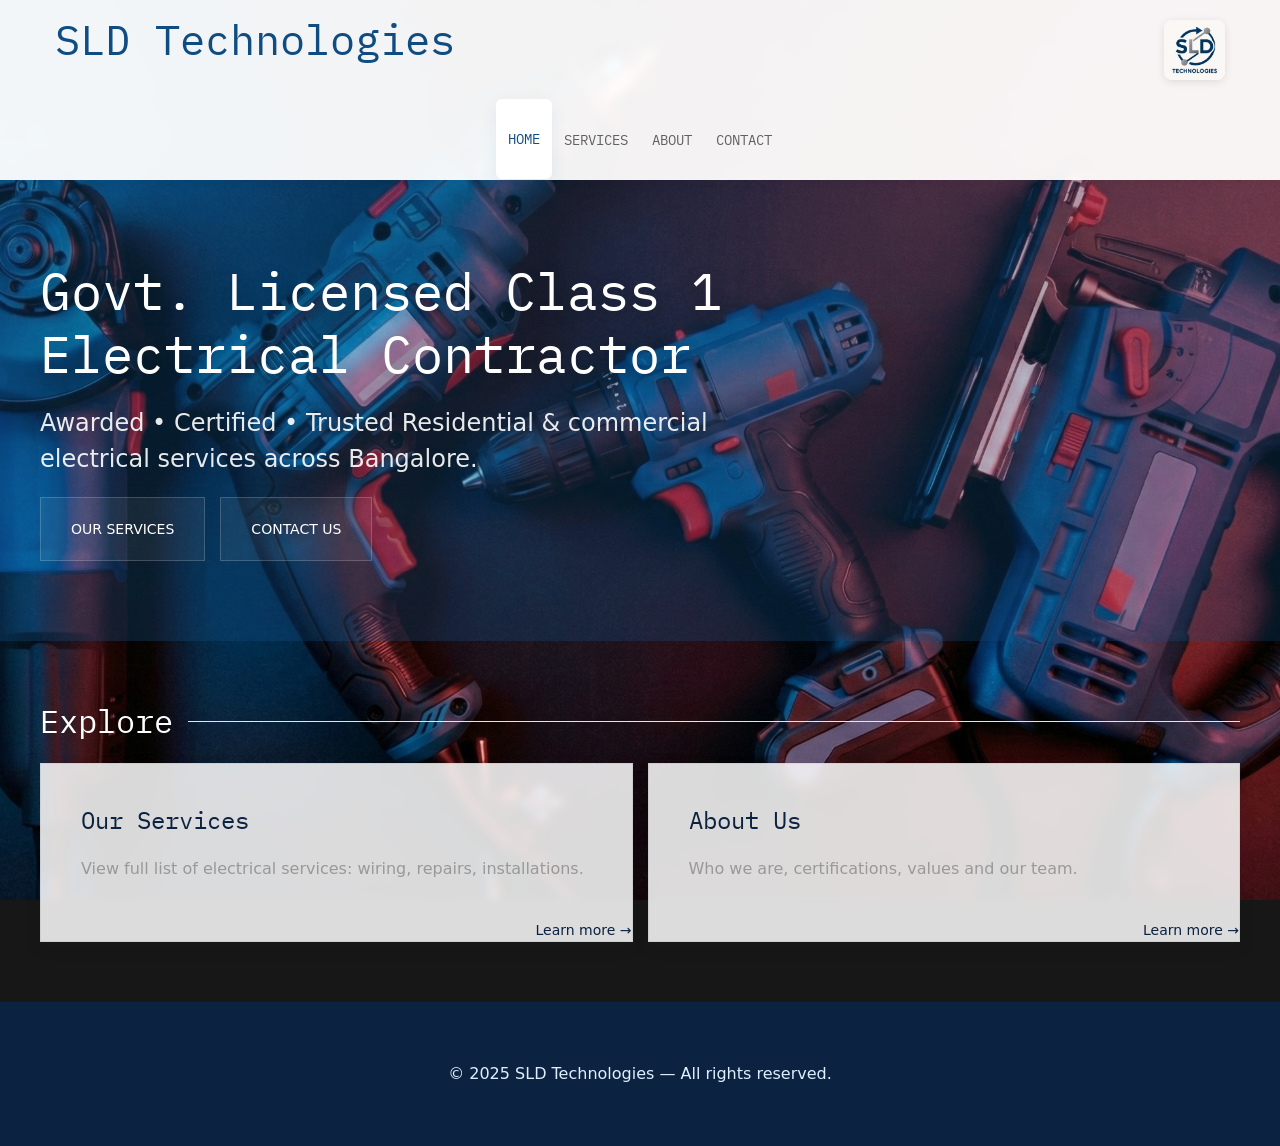
<file: index.html>
<!DOCTYPE html>
<html lang="en">

<head>
    <meta charset="UTF-8">
    <meta name="viewport" content="width=device-width, initial-scale=1.0">
    <title>SLD Technologies — Home</title>
    <link rel="icon" type="image/jpeg" sizes="32x32" href="image/logo.jpeg">
    <link rel="stylesheet" href="css/uikit.css">
    <link rel="stylesheet" href="css/styles.css">
    <style>
        /* Logo styling for header */
        .site-header .logo-image {
            height: 60px;
            width: auto;
            object-fit: contain;
            border-radius: 8px;
            box-shadow: 0 2px 8px rgba(0, 0, 0, 0.1);
        }

        @media (max-width: 768px) {
            .site-header .logo-image {
                height: 45px;
            }
        }

        /* Hamburger menu positioning */
        .uk-navbar-toggle.uk-hidden\@m {
            position: fixed;
            top: 16px;
            right: 16px;
            z-index: 1000;
        }

        /* Index page: same as services - 4.jpg background covering whole screen */
        body,
        html {
            background-image: url('image/4.png');
            background-size: cover;
            background-position: center center;
            background-repeat: no-repeat;
            background-attachment: fixed;
            min-height: 100vh;
        }

        /* Semi-transparent cards like services page */
        .uk-card,
        .uk-card-default,
        .uk-card-body {
            background-color: rgba(255, 255, 255, 0.85) !important;
            border: 1px solid rgba(0, 0, 0, 0.06) !important;
            color: #0b2340 !important;
            box-shadow: 0 6px 18px rgba(11, 35, 64, 0.06);
            backdrop-filter: blur(4px);
        }

        .uk-card:hover,
        .uk-card-default:hover,
        .uk-card-body:hover {
            background-color: rgba(255, 255, 255, 0.90) !important;
        }

        .uk-card-title {
            color: #0b2340 !important;
        }

        /* Keep sections transparent to show background */
        .uk-section {
            background: transparent !important;
        }

        /* Footer visible with solid background */
        footer.uk-section {
            background: #0b2340 !important;
            color: #dfefff;
        }

        /* Home page tablet centering (min-width: 768px and max-width: 1024px) */
        @media (min-width: 768px) and (max-width: 1024px) {

            /* Hero section centering */
            .hero.uk-section {
                display: flex !important;
                align-items: center;
                justify-content: center;
                padding: 60px 20px !important;
            }

            .hero .uk-container {
                width: 100%;
                max-width: 100%;
                padding: 0 !important;
            }

            .hero .uk-grid-large {
                display: flex !important;
                flex-direction: column;
                align-items: center;
                justify-content: center;
                width: 100%;
                max-width: 720px;
                margin-left: auto !important;
                margin-right: auto !important;
            }

            .hero .uk-width-2-3@s {
                width: 100% !important;
                max-width: 720px !important;
                padding: 0 20px !important;
                margin-left: auto !important;
                margin-right: auto !important;
            }

            .hero h2.uk-heading-medium {
                text-align: center;
                font-size: 28px !important;
                line-height: 1.4;
                margin-bottom: 16px;
            }

            .hero .uk-text-lead {
                text-align: center;
                font-size: 16px;
                line-height: 1.6;
                margin-bottom: 24px;
            }

            .hero .uk-button {
                display: block;
                margin-left: auto;
                margin-right: auto;
            }

            /* Explore section wrapper */
            .uk-section-small {
                display: flex;
                align-items: center;
                justify-content: center;
                padding: 40px 20px !important;
            }

            .uk-section-small>.uk-container {
                width: 100%;
                max-width: 100%;
                padding: 0 !important;
            }

            /* Explore heading */
            .uk-section-small h2.uk-heading-line {
                text-align: center;
                margin-left: auto !important;
                margin-right: auto !important;
            }

            .uk-section-small h2.uk-heading-line span {
                display: block;
            }
        }

        /* Home page mobile centering (max-width: 767px) */
        @media (max-width: 767px) {
            .hero.uk-section {
                display: flex !important;
                align-items: center;
                justify-content: center;
                padding: 40px 16px !important;
            }

            .hero .uk-container {
                width: 100%;
                max-width: 100%;
                padding: 0 !important;
            }

            .hero .uk-grid-large {
                display: flex !important;
                flex-direction: column;
                align-items: stretch;
                width: 100%;
                margin: 0 !important;
            }

            .hero .uk-width-2-3@s {
                width: 100% !important;
                padding: 0 !important;
                margin: 0 !important;
            }

            .hero h2.uk-heading-medium {
                font-size: 22px !important;
                text-align: center;
                line-height: 1.4;
                margin-bottom: 12px;
            }

            .hero .uk-text-lead {
                font-size: 14px;
                text-align: center;
                line-height: 1.6;
                margin-bottom: 16px;
            }

            .hero .uk-button {
                width: 100%;
                display: block;
            }

            .uk-section-small {
                padding: 30px 16px !important;
            }

            .uk-section-small h2.uk-heading-line {
                font-size: 20px;
                margin-bottom: 20px;
            }
        }

        /* Explore tiles - tablet centering (768px - 1024px) */
        @media (min-width: 768px) and (max-width: 1024px) {

            /* Center the Explore section container */
            .uk-section-small {
                display: flex !important;
                align-items: center;
                justify-content: center;
                padding: 40px 16px !important;
            }

            .uk-section-small>.uk-container {
                width: 100% !important;
                max-width: 100% !important;
                padding: 0 !important;
                display: flex !important;
                flex-direction: column;
                align-items: center;
                justify-content: center;
            }

            /* Center the grid */
            .uk-grid-match.uk-child-width-1-2@m {
                display: flex !important;
                flex-direction: column;
                align-items: center;
                justify-content: center;
                margin: 0 auto !important;
                width: 100%;
                max-width: 750px;
                padding: 0 !important;
            }

            /* Center each tile wrapper */
            .uk-grid-match.uk-child-width-1-2@m >div {
                width: 100% !important;
                max-width: 750px !important;
                margin: 12px auto !important;
                padding: 0 !important;
                display: flex;
                justify-content: center;
            }

            /* Tile card styling */
            .uk-grid-match.uk-child-width-1-2@m >div>a.uk-card {
                width: 100% !important;
                max-width: 750px !important;
                padding: 28px !important;
                border-radius: 8px !important;
                display: flex;
                flex-direction: column;
                justify-content: space-between;
            }

            .uk-grid-match.uk-child-width-1-2@m .uk-card-title {
                font-size: 20px !important;
                margin-bottom: 16px !important;
            }

            .uk-grid-match.uk-child-width-1-2@m .uk-text-muted {
                font-size: 15px;
                line-height: 1.6;
                margin-bottom: 16px;
            }

            .uk-grid-match.uk-child-width-1-2@m .uk-position-bottom-right {
                font-size: 14px;
                align-self: flex-end;
            }

            /* Center the heading */
            .uk-section-small h2.uk-heading-line {
                text-align: center;
                width: 100%;
                margin-left: auto !important;
                margin-right: auto !important;
                margin-bottom: 20px;
            }

            .uk-section-small h2.uk-heading-line span {
                display: block;
            }
        }

        /* Mobile: same size tiles */
        @media (max-width: 640px) {
            .uk-grid-match>div {
                display: flex !important;
            }

            .uk-grid-match>div>a.uk-card {
                min-height: 200px !important;
                width: 100% !important;
                padding: 20px !important;
            }

            .uk-grid-match .uk-card-title {
                font-size: 16px !important;
            }

            .uk-grid-match .uk-text-muted {
                font-size: 13px;
            }

            .uk-grid-match .uk-position-bottom-right {
                font-size: 12px;
            }
        }

        /* Tablet: center cards */
        @media (max-width: 1024px) {
            .uk-grid-match {
                display: flex !important;
                flex-wrap: wrap !important;
                justify-content: center !important;
            }

            .uk-grid-match>div {
                max-width: 90% !important;
                margin-left: auto !important;
                margin-right: auto !important;
            }
        }
    </style>
</head>

<body>
    <header class="site-header uk-background-muted">
        <div class="uk-container">
            <div class="uk-flex uk-flex-between uk-flex-middle uk-padding-small">
                <div class="brand">
                    <h1 class="uk-heading-primary"><a href="#" class="logo">SLD Technologies</a></h1>
                </div>
                <div class="logo-container">
                    <img src="image/logo.jpeg" alt="SLD Technologies Logo" class="logo-image">
                </div>
            </div>
        </div>
        <nav class="uk-navbar-container uk-navbar-transparent" uk-navbar>
            <div class="uk-container">
                <div class="uk-navbar-left">
                    <ul class="uk-navbar-nav uk-visible@m">
                        <li class="uk-active"><a href="index.html">Home</a></li>
                        <li><a href="services.html">Services</a></li>
                        <li><a href="about.html">About</a></li>
                        <li><a href="contact.html">Contact</a></li>
                    </ul>
                    <a class="uk-navbar-toggle uk-hidden@m" uk-toggle="target: #offcanvas-nav" href="#"
                        aria-label="Open menu">
                        <span uk-navbar-toggle-icon></span>
                    </a>
                </div>

            </div>
        </nav>
    </header>

    <section class="hero uk-section uk-section-large uk-flex uk-flex-middle" id="home">
        <div class="uk-container">
            <div class="uk-grid-large" uk-grid>
                <div class="uk-width-2-3@s">
                    <h2 class="uk-heading-small" style="color: #ffffff;"> Govt. Licensed Class 1 Electrical Contractor
                    </h2>
                    <p class="uk-text-lead"> Awarded • Certified • Trusted
                        Residential & commercial electrical services across Bangalore.</p>
                    <div class="uk-margin-top uk-flex uk-flex-middle uk-grid-small" uk-grid>
                        <div>
                            <a class="uk-button uk-button-default" href="services.html">
                                Our Services
                            </a>
                        </div>
                        <div>
                            <a class="uk-button uk-button-default" href="contact.html">
                                Contact Us
                            </a>
                        </div>
                    </div>
                </div>
            </div>
        </div>
    </section>

    <section class="uk-section uk-section-small">
        <div class="uk-container">
            <h2 class="uk-heading-line" style="color: #ffffff;"><span style="color: #ffffff;">Explore</span></h2>
            <div class="uk-grid-match uk-child-width-1-1 uk-child-width-1-2@m uk-grid-small" uk-grid>
                <div>
                    <a class="uk-card uk-card-default uk-card-body uk-link-toggle" href="services.html">
                        <h3 class="uk-card-title">Our Services</h3>
                        <p class="uk-text-muted">View full list of electrical services: wiring, repairs, installations.
                        </p>
                        <span class="uk-position-bottom-right uk-text-small">Learn more →</span>
                    </a>
                </div>
                <div>
                    <a class="uk-card uk-card-default uk-card-body uk-link-toggle" href="about.html">
                        <h3 class="uk-card-title">About Us</h3>
                        <p class="uk-text-muted">Who we are, certifications, values and our team.</p>
                        <span class="uk-position-bottom-right uk-text-small">Learn more →</span>
                    </a>
                </div>
            </div>
        </div>
    </section>

    <footer class="uk-section uk-section-small uk-text-center">
        <div class="uk-container">
            <p>&copy; 2025 SLD Technologies — All rights reserved.</p>
        </div>
    </footer>

    <script src="js/uikit-icons.js"></script>
    <script src="js/uikit.js"></script>
    <script src="js/hyperspeed.js"></script>
    <div id="offcanvas-nav" uk-offcanvas="overlay: true">
        <div class="uk-offcanvas-bar">
            <button class="uk-offcanvas-close" type="button" uk-close></button>
            <ul class="uk-nav uk-nav-default">
                <li class="uk-active"><a href="index.html">Home</a></li>
                <li><a href="services.html">Services</a></li>
                <li><a href="about.html">About</a></li>
                <li><a href="contact.html">Contact</a></li>
            </ul>
            <div class="uk-margin-top"><a class="uk-button uk-button-primary uk-width-1-1" href="services.html">Request
                    Service</a></div>
        </div>
    </div>
</body>

</html>
</file>
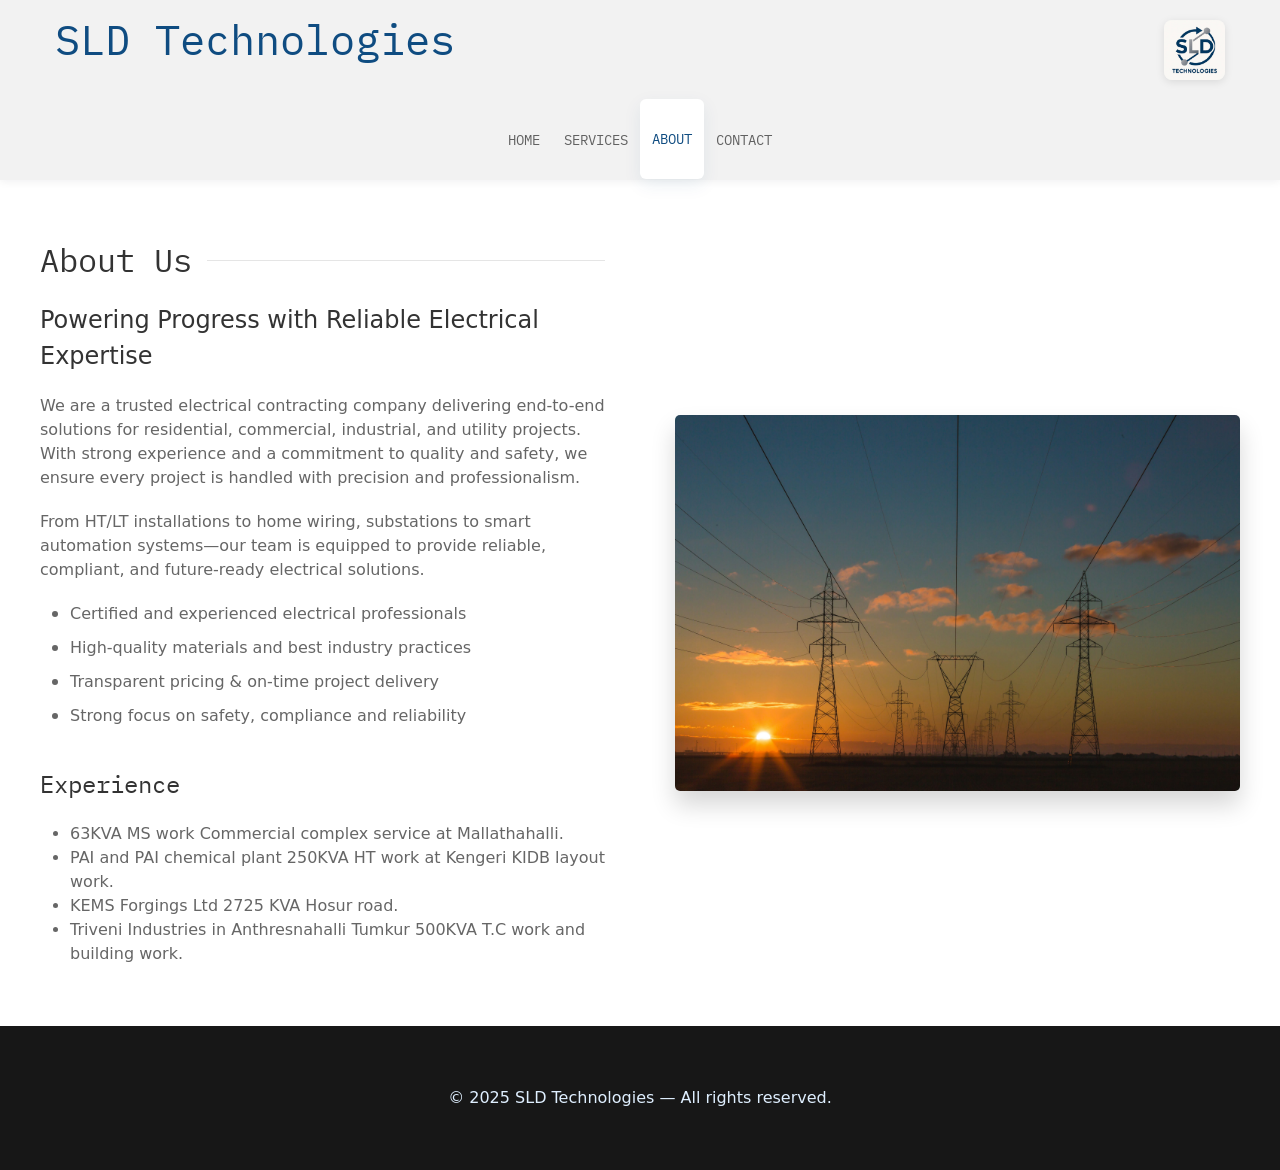
<file: about.html>
<!doctype html>
<html lang="en">

<head>
    <meta charset="utf-8">
    <meta name="viewport" content="width=device-width,initial-scale=1">

    <head>
        <title>SLD Technologies - About Us</title>

        <link rel="icon" type="image/jpeg" sizes="32x32" href="image/logo.jpeg">

    </head>

    <link rel="stylesheet" href="css/uikit.css">
    <link rel="stylesheet" href="css/styles.css">
    <style>
        /* Logo styling for header */
        .site-header .logo-image {
            height: 60px;
            width: auto;
            object-fit: contain;
            border-radius: 8px;
            box-shadow: 0 2px 8px rgba(0, 0, 0, 0.1);
        }

        @media (max-width: 768px) {
            .site-header .logo-image {
                height: 45px;
            }
        }

        /* Hamburger menu positioning */
        .uk-navbar-toggle.uk-hidden\@m {
            position: fixed;
            top: 16px;
            right: 16px;
            z-index: 1000;
        }

        main.uk-section {
            background: #ffffff !important;
        }

        /* Tablet centering (min-width: 768px and max-width: 1024px) */
        @media (min-width: 768px) and (max-width: 1024px) {
            main.uk-section {
                display: flex;
                align-items: center;
                justify-content: center;
                padding: 40px 20px !important;
            }

            main.uk-section>.uk-container {
                width: 100%;
                max-width: 100%;
                padding: 0 !important;
            }

            /* Center the grid and convert to single column */
            .uk-grid-large.uk-flex-middle {
                display: flex !important;
                flex-direction: column;
                align-items: center;
                justify-content: center;
                margin: 0 auto !important;
                width: 100%;
                max-width: 720px;
            }

            /* Style text column */
            .uk-grid-large>div.uk-width-1-2@s {
                width: 100% !important;
                max-width: 720px !important;
                margin-left: auto !important;
                margin-right: auto !important;
                padding: 0 20px !important;
                margin-bottom: 30px;
            }

            /* Style image column */
            .uk-grid-large>div.uk-width-1-2@s img {
                width: 100% !important;
                max-width: 720px !important;
                height: auto !important;
            }

            /* Text content styling */
            .uk-grid-large h2.uk-heading-line {
                text-align: center;
                margin-left: auto !important;
                margin-right: auto !important;
            }

            .uk-grid-large h2.uk-heading-line span {
                display: block;
                width: 100%;
            }

            .uk-grid-large .uk-text-lead {
                text-align: center;
                margin-left: auto !important;
                margin-right: auto !important;
            }

            .uk-grid-large p {
                text-align: left;
                line-height: 1.6;
                margin-bottom: 16px;
            }

            .uk-grid-large .uk-list {
                margin-left: auto !important;
                margin-right: auto !important;
            }

            .uk-grid-large h3 {
                text-align: center;
                margin-top: 24px;
                margin-bottom: 16px;
            }
        }

        /* Mobile adjustments (max-width: 767px) */
        @media (max-width: 767px) {
            main.uk-section {
                display: flex;
                align-items: center;
                justify-content: center;
                padding: 30px 16px !important;
            }

            main.uk-section>.uk-container {
                width: 100%;
                max-width: 100%;
                padding: 0 !important;
            }

            .uk-grid-large.uk-flex-middle {
                display: flex !important;
                flex-direction: column;
                align-items: stretch;
                width: 100%;
                margin: 0 !important;
            }

            .uk-grid-large>div.uk-width-1-2@s {
                width: 100% !important;
                padding: 0 !important;
                margin-bottom: 24px;
            }

            .uk-grid-large h2.uk-heading-line span {
                display: block;
            }

            .uk-grid-large .uk-text-lead {
                font-size: 16px;
                line-height: 1.5;
            }

            .uk-grid-large p {
                font-size: 14px;
                line-height: 1.6;
            }

            .uk-grid-large .uk-list li {
                font-size: 14px;
                margin-bottom: 8px;
            }

            .uk-grid-large h3 {
                font-size: 18px;
                margin-top: 20px;
                margin-bottom: 12px;
            }
        }
    </style>
</head>

<body>
    <header class="site-header uk-background-muted">
        <div class="uk-container">
            <div class="uk-flex uk-flex-between uk-flex-middle uk-padding-small">
                <div class="brand">
                    <h1 class="uk-heading-primary"><a href="index.html" class="logo">SLD Technologies</a></h1>
                </div>
                <div class="logo-container">
                    <img src="image/logo.jpeg" alt="SLD Technologies Logo" class="logo-image">
                </div>
            </div>
        </div>
        <nav class="uk-navbar-container uk-navbar-transparent" uk-navbar>
            <div class="uk-container">
                <div class="uk-navbar-left">
                    <ul class="uk-navbar-nav uk-visible@m">
                        <li><a href="index.html">Home</a></li>
                        <li><a href="services.html">Services</a></li>
                        <li class="uk-active"><a href="about.html">About</a></li>
                        <li><a href="contact.html">Contact</a></li>
                    </ul>
                    <a class="uk-navbar-toggle uk-hidden@m" uk-toggle="target: #offcanvas-nav" href="#"
                        aria-label="Open menu">
                        <span uk-navbar-toggle-icon></span>
                    </a>
                </div>
            </div>
        </nav>
    </header>

    <main class="uk-section uk-section-default">
        <div class="uk-container">

            <div class="uk-grid-large uk-flex-middle" uk-grid>
                <!-- Text Section -->
                <div class="uk-width-1-2@s">
                    <h2 class="uk-heading-line"><span>About Us</span></h2>
                    <p class="uk-text-lead">
                        Powering Progress with Reliable Electrical Expertise
                    </p>

                    <p>
                        We are a trusted electrical contracting company delivering end-to-end solutions for
                        residential, commercial, industrial, and utility projects. With strong experience and
                        a commitment to quality and safety, we ensure every project is handled with precision
                        and professionalism.
                    </p>

                    <p>
                        From HT/LT installations to home wiring, substations to smart automation systems—our team
                        is equipped to provide reliable, compliant, and future-ready electrical solutions.
                    </p>

                    <ul class="uk-list uk-list-bullet">
                        <li>Certified and experienced electrical professionals</li>
                        <li>High-quality materials and best industry practices</li>
                        <li>Transparent pricing & on-time project delivery</li>
                        <li>Strong focus on safety, compliance and reliability</li>
                    </ul>

                    <h3>Experience</h3>
                    <ul>
                        <li>63KVA MS work Commercial complex service at Mallathahalli.</li>
                        <li>PAI and PAI chemical plant 250KVA HT work at Kengeri KIDB layout work.</li>
                        <li>KEMS Forgings Ltd 2725 KVA Hosur road.</li>
                        <li>Triveni Industries in Anthresnahalli Tumkur 500KVA T.C work and building work.</li>
                    </ul>
                </div>

                <!-- Image Section -->
                <div class="uk-width-1-2@s">
                    <img src="image/1.jpg" alt="About Us" class="uk-border-rounded uk-box-shadow-large">
                </div>

            </div>

        </div>
    </main>

    <footer class="uk-section uk-section-small uk-text-center">
        <div class="uk-container">
            <p>&copy; 2025 SLD Technologies — All rights reserved.</p>
        </div>
    </footer>

    <script src="js/uikit-icons.js"></script>
    <script src="js/uikit.js"></script>
    <div id="offcanvas-nav" uk-offcanvas="overlay: true">
        <div class="uk-offcanvas-bar">
            <button class="uk-offcanvas-close" type="button" uk-close></button>
            <ul class="uk-nav uk-nav-default">
                <li><a href="index.html">Home</a></li>
                <li><a href="services.html">Services</a></li>
                <li class="uk-active"><a href="about.html">About</a></li>
                <li><a href="contact.html">Contact</a></li>
            </ul>
            <div class="uk-margin-top"><a class="uk-button uk-button-primary uk-width-1-1" href="services.html">Our
                    Services</a></div>
        </div>
    </div>
</body>

</html>
</file>
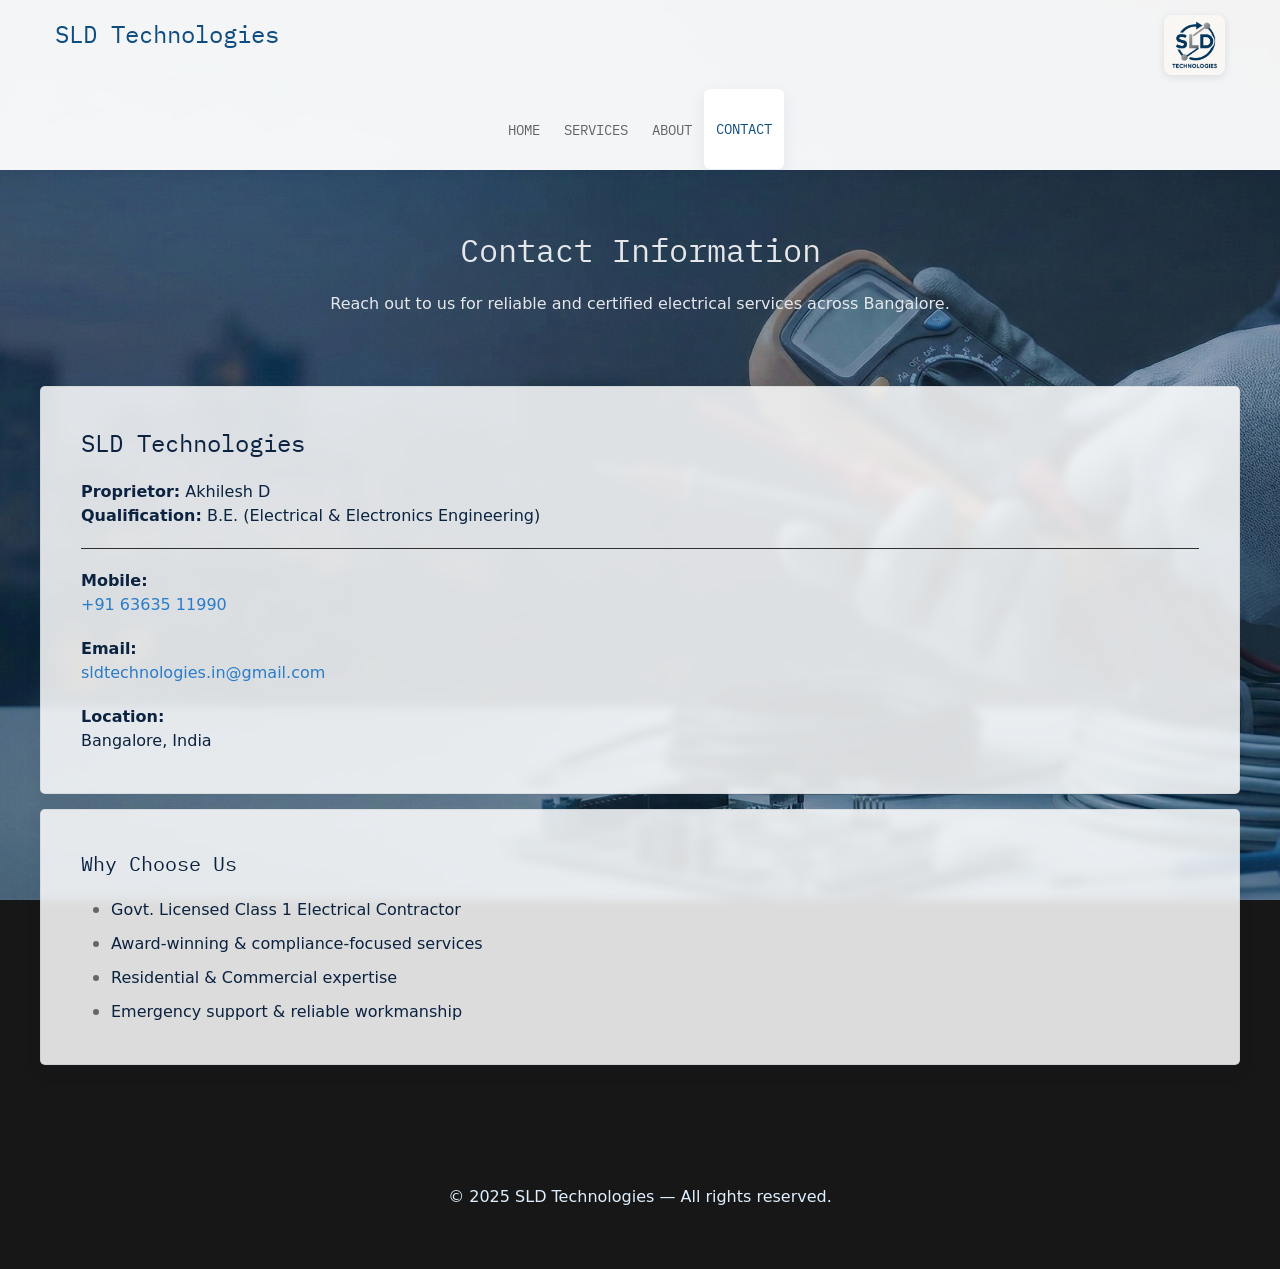
<file: contact.html>
<!doctype html>
<html lang="en">

<head>
    <meta charset="utf-8">
    <meta name="viewport" content="width=device-width,initial-scale=1">
    <title>SLD Technologies - Contact</title>
    <link rel="icon" type="image/jpeg" sizes="32x32" href="image/logo.jpeg">
    <link rel="stylesheet" href="css/uikit.css">
    <link rel="stylesheet" href="css/styles.css">
    <style>
        /* Logo styling for header */
        .site-header .logo-image {
            height: 60px;
            width: auto;
            object-fit: contain;
            border-radius: 8px;
            box-shadow: 0 2px 8px rgba(0, 0, 0, 0.1);
        }

        @media (max-width: 768px) {
            .site-header .logo-image {
                height: 45px;
            }
        }

        /* Hamburger menu positioning */
        .uk-navbar-toggle.uk-hidden\@m {
            position: fixed;
            top: 16px;
            right: 16px;
            z-index: 1000;
        }

        /* Contact page background image */
        body,
        html {
            background-image: url('image/contact.png');
            background-size: cover;
            background-position: center center;
            background-repeat: no-repeat;
            background-attachment: fixed;
            min-height: 100vh;
        }

        main.uk-section {
            background: transparent !important;
        }

        /* Slightly translucent cards */
        .uk-card,
        .uk-card-default,
        .uk-card-body {
            background-color: rgba(255, 255, 255, 0.85) !important;
            border: 1px solid rgba(0, 0, 0, 0.06) !important;
            color: #0b2340 !important;
            box-shadow: 0 6px 18px rgba(11, 35, 64, 0.06);
            backdrop-filter: blur(4px);
        }

        .uk-card:hover,
        .uk-card-default:hover,
        .uk-card-body:hover {
            background-color: rgba(255, 255, 255, 0.90) !important;
        }

        .uk-card h3,
        .uk-card h4,
        .uk-card .uk-card-title {
            color: #0b2340 !important;
        }

        /* Tablet centering (min-width: 768px and max-width: 1024px) */
        @media (min-width: 768px) and (max-width: 1024px) {
            main.uk-section {
                display: flex;
                align-items: center;
                justify-content: center;
                padding: 40px 20px !important;
            }

            main.uk-section>.uk-container {
                width: 100%;
                max-width: 100%;
                padding: 0 !important;
            }

            .uk-container-small {
                max-width: 720px !important;
                margin-left: auto !important;
                margin-right: auto !important;
            }

            .uk-grid-small {
                margin: 0 auto !important;
            }

            h2.uk-text-center {
                font-size: 28px;
                margin-bottom: 15px;
            }

            main.uk-section>.uk-container>p {
                font-size: 15px;
                margin-bottom: 30px;
            }
        }

        /* Mobile responsiveness (max-width: 767px) */
        @media (max-width: 767px) {
            main.uk-section {
                padding: 30px 15px !important;
            }

            .uk-container-small {
                padding: 0 15px;
                max-width: 100%;
            }

            h2.uk-text-center {
                font-size: 22px;
                margin-bottom: 12px !important;
            }

            main.uk-section>.uk-container>p {
                font-size: 14px;
                margin-bottom: 25px !important;
            }

            .uk-margin-large-top {
                margin-top: 20px !important;
            }

            .uk-card-body {
                padding: 20px !important;
            }

            .uk-card h3,
            .uk-card h4 {
                font-size: 18px !important;
                margin: 0 0 15px 0 !important;
            }

            .uk-card p {
                font-size: 14px !important;
                margin-bottom: 12px !important;
            }

            .uk-card hr {
                margin: 15px 0 !important;
            }

            .uk-list {
                padding-left: 20px !important;
            }

            .uk-list-bullet>li {
                font-size: 14px !important;
                margin-bottom: 10px !important;
            }
        }

        /* Small mobile devices (max-width: 480px) */
        @media (max-width: 480px) {
            main.uk-section {
                padding: 20px 10px !important;
            }

            .uk-container-small {
                padding: 0 10px;
            }

            h2.uk-text-center {
                font-size: 20px;
            }

            main.uk-section>.uk-container>p {
                font-size: 13px;
            }

            .uk-card-body {
                padding: 15px !important;
            }

            .uk-card h3,
            .uk-card h4 {
                font-size: 16px !important;
            }

            .uk-card p,
            .uk-list-bullet>li {
                font-size: 13px !important;
            }
        }

        /* Ensure header is responsive */
        header .uk-heading-primary {
            font-size: 24px !important;
        }

        @media (max-width: 767px) {
            header .uk-heading-primary {
                font-size: 18px !important;
            }

            header .uk-padding-small {
                padding: 8px !important;
            }
        }
    </style>
</head>

<body>
    <header class="site-header uk-background-muted">
        <div class="uk-container">
            <div class="uk-flex uk-flex-between uk-flex-middle uk-padding-small">
                <div class="brand">
                    <h3 class="uk-heading-primary"><a href="index.html" class="logo">SLD Technologies</a></h3>
                </div>
                <div class="logo-container">
                    <img src="image/logo.jpeg" alt="SLD Technologies Logo" class="logo-image">
                </div>
            </div>
        </div>
        <nav class="uk-navbar-container uk-navbar-transparent" uk-navbar>
            <div class="uk-container">
                <div class="uk-navbar-left">
                    <ul class="uk-navbar-nav uk-visible@m">
                        <li><a href="index.html">Home</a></li>
                        <li><a href="services.html">Services</a></li>
                        <li><a href="about.html">About</a></li>
                        <li class="uk-active"><a href="contact.html">Contact</a></li>
                    </ul>
                    <a class="uk-navbar-toggle uk-hidden@m" uk-toggle="target: #offcanvas-nav" href="#"
                        aria-label="Open menu">
                        <span uk-navbar-toggle-icon></span>
                    </a>
                </div>
            </div>
        </nav>
    </header>

    <main class="uk-section uk-section-default">
        <div class="uk-container uk-container-small">

            <h2 class="uk-text-center uk-text-white" style="color:#e5e7eb;">Contact Information</h2>
            <p class="uk-text-center" style="color:#e5e7eb;">
                Reach out to us for reliable and certified electrical services across Bangalore.
            </p>



            <div class="uk-margin-large-top uk-grid-small uk-child-width-1-1" uk-grid>

                <!-- Contact Card -->
                <div>
                    <div class="uk-card uk-card-default uk-card-body uk-border-rounded">
                        <h3 class="uk-card-title">SLD Technologies</h3>

                        <p>
                            <strong>Proprietor:</strong> Akhilesh D<br>
                            <strong>Qualification:</strong> B.E. (Electrical & Electronics Engineering)
                        </p>

                        <hr>

                        <p>
                            <strong>Mobile:</strong><br>
                            <a href="tel:6363511990">+91 63635 11990</a>
                        </p>

                        <p>
                            <strong>Email:</strong><br>
                            <a href="mailto:sldtechnologies.in@gmail.com">
                                sldtechnologies.in@gmail.com
                            </a>
                        </p>

                        <p>
                            <strong>Location:</strong><br>
                            Bangalore, India
                        </p>
                    </div>
                </div>

                <!-- Extra Info Section -->
                <div>
                    <div class="uk-card uk-card-muted uk-card-body uk-border-rounded">
                        <h4>Why Choose Us</h4>
                        <ul class="uk-list uk-list-bullet">
                            <li>Govt. Licensed Class 1 Electrical Contractor</li>
                            <li>Award-winning & compliance-focused services</li>
                            <li>Residential & Commercial expertise</li>
                            <li>Emergency support & reliable workmanship</li>
                        </ul>
                    </div>
                </div>

            </div>

        </div>
    </main>

    <footer class="uk-section uk-section-small uk-text-center">
        <div class="uk-container">
            <p>&copy; 2025 SLD Technologies — All rights reserved.</p>
        </div>
    </footer>

    <script src="js/uikit-icons.js"></script>
    <script src="js/uikit.js"></script>
    <div id="offcanvas-nav" uk-offcanvas="overlay: true">
        <div class="uk-offcanvas-bar">
            <button class="uk-offcanvas-close" type="button" uk-close></button>
            <ul class="uk-nav uk-nav-default">
                <li><a href="index.html">Home</a></li>
                <li><a href="services.html">Services</a></li>
                <li><a href="about.html">About</a></li>
                <li class="uk-active"><a href="contact.html">Contact</a></li>
            </ul>
            <div class="uk-margin-top"><a class="uk-button uk-button-primary uk-width-1-1" href="contact.html">Request
                    Service</a></div>
        </div>
    </div>
</body>

</html>
</file>
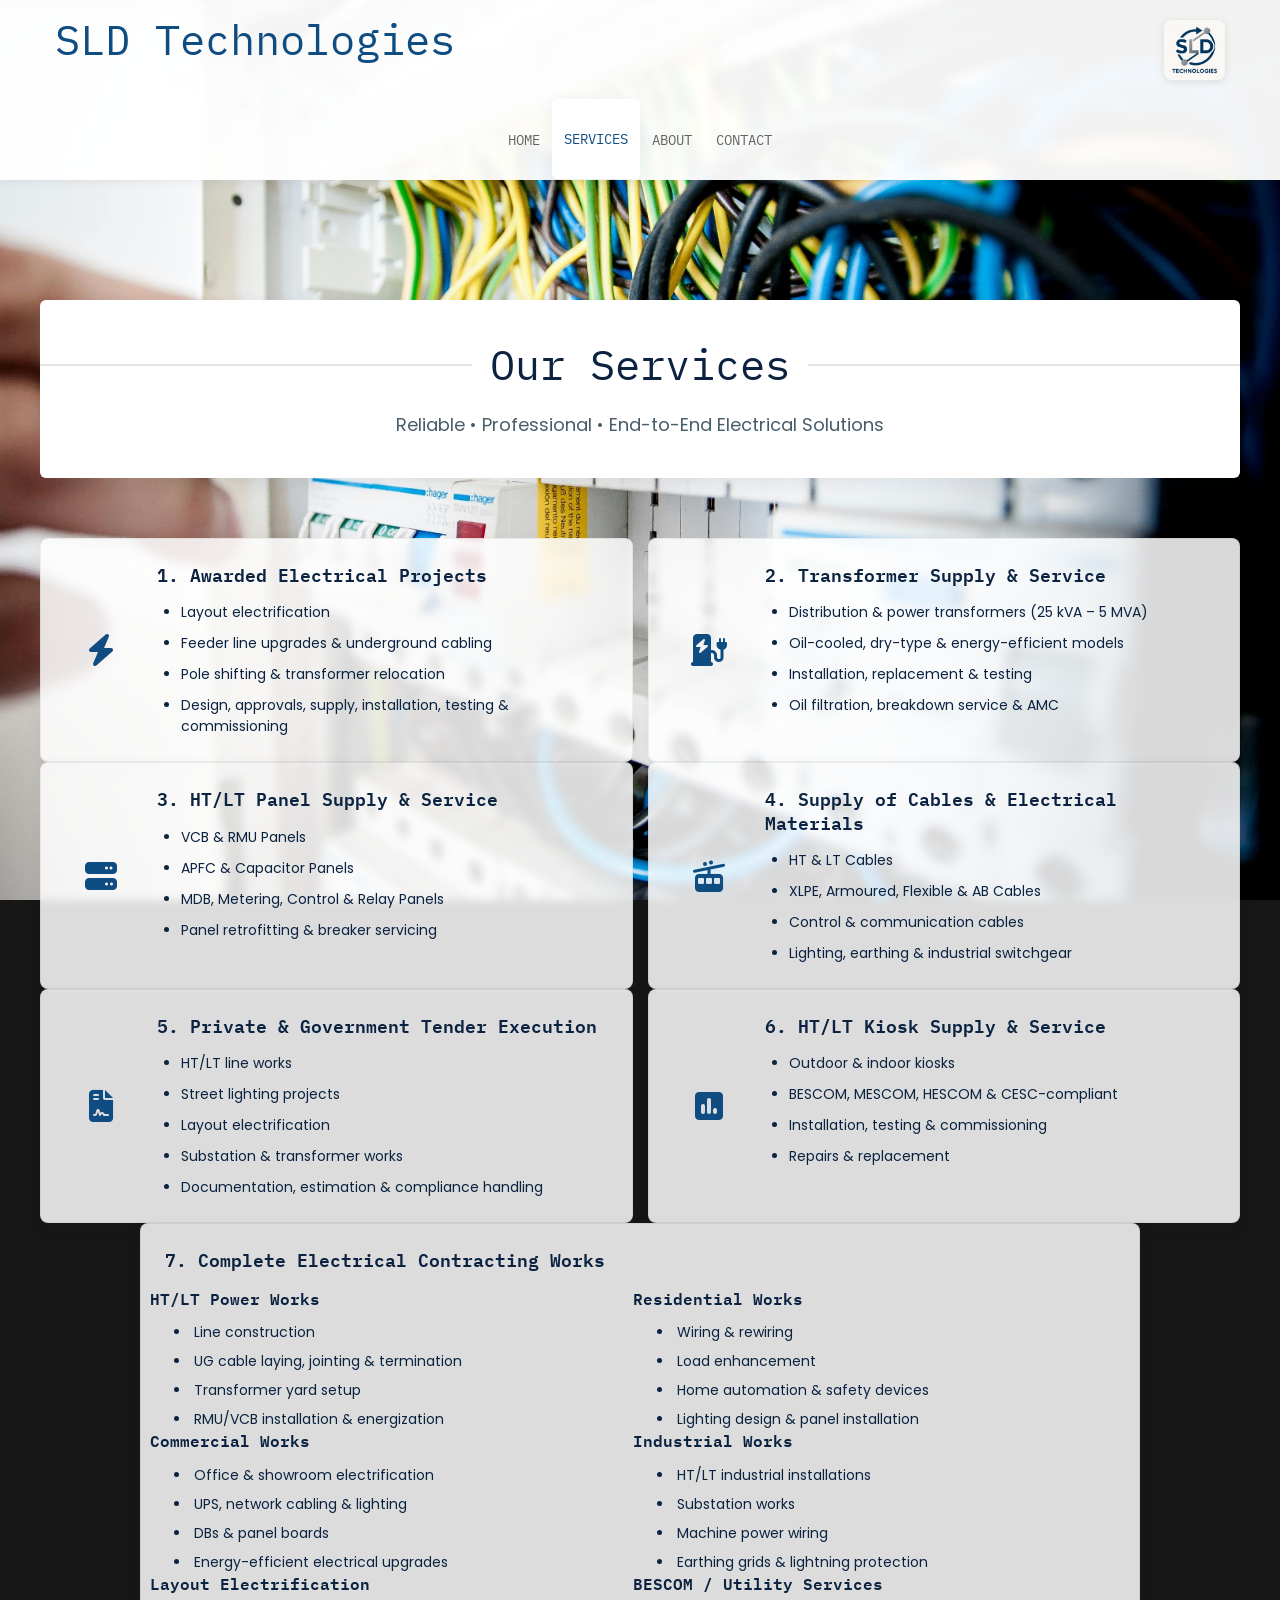
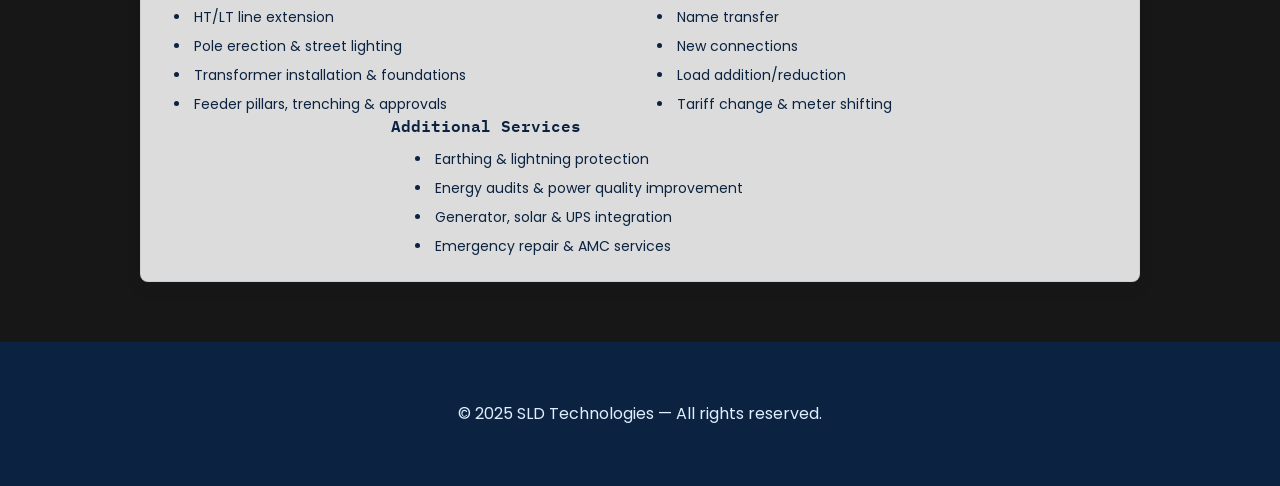
<file: services.html>
<!doctype html>
<html lang="en">

<head>
    <meta charset="utf-8">
    <meta name="viewport" content="width=device-width,initial-scale=1">
    <title>SLD Technologies - Our Services</title>
    <link rel="icon" type="image/jpeg" sizes="32x32" href="image/logo.jpeg">
    <link rel="stylesheet" href="https://fonts.googleapis.com/css2?family=Poppins:wght@300;400;600;700&display=swap">
    <link rel="stylesheet" href="https://cdnjs.cloudflare.com/ajax/libs/font-awesome/6.5.0/css/all.min.css">
    <link rel="stylesheet" href="css/uikit.css">
    <link rel="stylesheet" href="css/styles.css">
    <style>
        /* Logo styling for header */
        .site-header .logo-image {
            height: 60px;
            width: auto;
            object-fit: contain;
            border-radius: 8px;
            box-shadow: 0 2px 8px rgba(0, 0, 0, 0.1);
        }

        @media (max-width: 768px) {
            .site-header .logo-image {
                height: 45px;
            }
        }

        /* Hamburger menu positioning */
        .uk-navbar-toggle.uk-hidden\@m {
            position: fixed;
            top: 16px;
            right: 16px;
            z-index: 1000;
        }

        /* Services page background image - cover whole screen */
        body,
        html {
            background-image: url('image/3.jpeg');
            background-size: cover;
            background-position: center center;
            background-repeat: no-repeat;
            background-attachment: fixed;
            min-height: 100vh;
        }

        /* Slightly translucent tiles for this page */
        .services-page .uk-card,
        .services-page .uk-card-default,
        .services-page .uk-card-body {
            background-color: rgba(255, 255, 255, 0.85) !important;
            border: 1px solid rgba(0, 0, 0, 0.06) !important;
            color: #0b2340 !important;
            box-shadow: 0 6px 18px rgba(11, 35, 64, 0.06);
            backdrop-filter: blur(4px);
        }

        .services-page .uk-card:hover,
        .services-page .uk-card-default:hover,
        .services-page .uk-card-body:hover {
            background-color: rgba(255, 255, 255, 0.90) !important;
        }

        .services-page .uk-card h3,
        .services-page .uk-card h4,
        .services-page .uk-card .uk-card-title {
            color: #0b2340 !important;
        }

        /* Ensure all cards have equal height */
        .services-page .uk-grid-small>div {
            display: flex;
        }

        .services-page .uk-card {
            display: flex;
            flex-direction: column;
            height: 100%;
        }

        .services-page .uk-card.uk-flex {
            flex-direction: row;
            align-items: flex-start;
        }

        /* Ensure equal width cards on mobile and responsive behavior */
        @media (max-width: 768px) {
            .services-page .uk-grid-small>div {
                flex: 1 1 auto;
            }

            .services-page .uk-card {
                padding: 20px !important;
            }

            .services-page .uk-card.uk-flex {
                flex-direction: column !important;
                align-items: stretch !important;
            }

            .services-page .uk-card .uk-width-auto {
                width: 100% !important;
                min-width: 100% !important;
                margin-bottom: 16px !important;
                justify-content: flex-start;
            }

            .services-page .uk-card-title {
                font-size: 16px !important;
            }

            .services-page .uk-card li {
                font-size: 13px;
            }
        }

        @media (max-width: 480px) {
            .services-page .uk-card {
                padding: 16px !important;
                gap: 12px !important;
            }

            .services-page .uk-card-title {
                font-size: 15px !important;
                margin-bottom: 12px !important;
            }

            .services-page .uk-card li {
                font-size: 12px;
                margin-bottom: 8px;
            }
        }

        /* Let sections be slightly transparent so background is visible */
        .uk-section {
            background: transparent !important;
        }

        /* White panel for the hero/title so text is always visible */
        .page-hero {
            background: #ffffff;
            color: #0b2340;
            padding: 40px 20px;
            border-radius: 6px;
            box-shadow: 0 6px 20px rgba(11, 35, 64, 0.08);
        }

        .page-hero .uk-heading-line span {
            color: #0b2340;
        }

        .page-hero .uk-text-lead {
            color: #475d6a;
            margin-top: 8px;
            font-size: 18px;
        }

        /* Standardize service tile cards - uniform width and dimensions */
        .services-page .uk-grid-small>div {
            display: flex !important;
            min-width: 0;
            margin: 0 auto !important;
        }

        .services-page .uk-card {
            width: 100%;
            max-width: 1000px;
            margin: 0 auto !important;
            padding: 24px !important;
            border-radius: 8px !important;
            box-shadow: 0 6px 18px rgba(11, 35, 64, 0.06) !important;
            min-width: 280px;
        }

        .services-page .uk-card.uk-flex {
            flex-direction: row;
            gap: 20px;
            align-items: stretch;
        }

        /* Icon container - fixed width and padding */
        .services-page .uk-card .uk-width-auto {
            min-width: 72px !important;
            width: 72px !important;
            display: flex;
            align-items: center;
            justify-content: center;
            padding: 0 !important;
            flex-shrink: 0;
        }

        /* Content container - expand to fill available space */
        .services-page .uk-card .uk-width-expand {
            flex: 1;
            display: flex;
            flex-direction: column;
            padding: 0 !important;
            min-width: 0;
        }

        /* Card title styling */
        .services-page .uk-card-title {
            margin: 0 0 16px 0 !important;
            font-weight: 600;
            color: #0b2340 !important;
            font-size: 18px !important;
            line-height: 1.3;
        }

        /* List styling within cards */
        .services-page .uk-card ul {
            margin: 0 !important;
            padding-left: 1.5rem !important;
            list-style-position: outside;
        }

        .services-page .uk-card li {
            margin-bottom: 10px;
            line-height: 1.5;
            color: #0b2340;
            font-size: 14px;
        }

        .services-page .uk-card li:last-child {
            margin-bottom: 0;
        }

        /* Tablet layout (min-width: 769px and max-width: 1024px) - larger tiles for tablet fit */
        @media (min-width: 769px) and (max-width: 1024px) {
            .services-page .uk-grid-small {
                margin: 0 auto !important;
                display: flex;
                flex-direction: column;
                align-items: center;
                width: 100%;
                max-width: 900px;
            }

            .services-page .uk-grid-small>div {
                width: 100% !important;
                max-width: 900px !important;
                padding: 0 !important;
                margin: 12px 0 !important;
                flex: none;
                display: flex;
            }

            .services-page .uk-card {
                width: 100%;
                max-width: 900px !important;
                padding: 24px !important;
                min-height: auto;
                border-radius: 8px !important;
            }

            .services-page .uk-card-title {
                font-size: 17px !important;
                margin: 0 0 14px 0 !important;
            }

            .services-page .uk-card li {
                font-size: 14px;
            }

            .page-hero {
                padding: 35px 20px;
                margin-bottom: 20px;
                width: 90%;
                max-width: 900px;
                margin-left: auto;
                margin-right: auto;
            }
        }

        /* Tablet layout (max-width: 1024px) - single column centered layout */
        @media (max-width: 1024px) {
            .services-page {
                background-attachment: fixed;
            }

            main.uk-section {
                display: flex;
                align-items: center;
                justify-content: center;
                background: transparent !important;
            }

            main.uk-section>.uk-container {
                width: 100%;
                max-width: 100%;
                padding: 0 16px;
            }

            /* Single column grid centered */
            .services-page .uk-grid-small {
                margin: 0 auto !important;
                display: flex;
                flex-direction: column;
                align-items: center;
                width: 100%;
                max-width: 900px;
            }

            .services-page .uk-grid-small>div {
                width: 100% !important;
                max-width: 900px !important;
                padding: 0 !important;
                margin: 12px 0 !important;
                flex: none;
                display: flex;
            }

            .services-page .uk-card {
                width: 100%;
                padding: 22px !important;
                min-height: auto;
                border-radius: 8px !important;
            }

            .services-page .uk-card.uk-flex {
                flex-direction: column !important;
                align-items: stretch !important;
                gap: 16px;
            }

            .services-page .uk-card .uk-width-auto {
                width: 100% !important;
                min-width: 100% !important;
                margin-bottom: 0 !important;
                justify-content: flex-start;
                margin-bottom: 0;
            }

            .services-page .uk-card .uk-width-expand {
                flex: 1;
            }

            .services-page .uk-card-title {
                font-size: 16px !important;
                margin: 0 0 12px 0 !important;
            }

            .services-page .uk-card li {
                font-size: 13px;
            }

            .page-hero {
                padding: 35px 20px;
                margin-bottom: 20px;
                width: 90%;
                max-width: 900px;
                margin-left: auto;
                margin-right: auto;
            }
        }

        /* Small mobile (768px and below) - single column with adjusted sizing */
        @media (max-width: 768px) {
            main.uk-section {
                display: flex;
                align-items: center;
                justify-content: center;
            }

            main.uk-section>.uk-container {
                width: 100%;
                max-width: 100%;
                padding: 0 12px;
            }

            .services-page .uk-grid-small {
                width: 90% !important;
                max-width: 100% !important;
                padding: 0;
                margin: 0 auto !important;
            }

            .services-page .uk-grid-small>div {
                width: 100% !important;
                max-width: 100% !important;
                padding: 0 !important;
                margin: 10px 0 !important;
            }

            .services-page .uk-card {
                padding: 20px !important;
                min-width: 100%;
                margin: 0 auto !important;
            }

            .services-page .uk-card.uk-flex {
                flex-direction: column !important;
                align-items: stretch !important;
            }

            .services-page .uk-card .uk-width-auto {
                width: 100% !important;
                min-width: 100% !important;
                margin-bottom: 12px !important;
                justify-content: flex-start;
            }

            .services-page .uk-card-title {
                font-size: 16px !important;
            }

            .services-page .uk-card li {
                font-size: 13px;
            }

            .page-hero {
                width: 90%;
                max-width: 100%;
            }
        }

        @media (max-width: 480px) {
            .services-page .uk-card {
                padding: 16px !important;
                gap: 12px !important;
            }

            .services-page .uk-card-title {
                font-size: 15px !important;
                margin-bottom: 12px !important;
            }

            .services-page .uk-card li {
                font-size: 12px;
                margin-bottom: 8px;
            }
        }

        /* Align headings and lists inside the "Complete Electrical Contracting Works" grid */
        .uk-card .uk-grid-small>div {
            display: flex;
            flex-direction: column;
            justify-content: flex-start;
            padding: 0;
            min-width: 0;
        }

        .uk-card .uk-grid-small h4 {
            margin: 0 0 12px 0;
            font-weight: 600;
            color: #0b2340 !important;
            font-size: 16px;
        }

        .uk-card .uk-grid-small ul {
            margin: 0 0 16px 0;
            padding-left: 1.25rem;
            list-style-position: inside;
        }

        .uk-card .uk-grid-small li {
            margin-bottom: 8px;
            line-height: 1.5;
        }

        /* Tablet adjustments for nested grid in Complete Electrical Contracting Works */
        @media (min-width: 769px) and (max-width: 1024px) {
            .uk-card .uk-grid-small h4 {
                font-size: 15px;
            }

            .uk-card .uk-grid-small li {
                font-size: 13px;
            }
        }

        @media (max-width: 768px) {
            .uk-card .uk-grid-small h4 {
                font-size: 15px;
            }

            .uk-card .uk-grid-small li {
                font-size: 12px;
            }
        }

        /* Override black background for main section - keep transparent to show body background */
        main.uk-section {
            background: transparent !important;
        }

        /* Make footer visible with solid background */
        footer.uk-section {
            background: #0b2340 !important;
            color: #dfefff;
        }
    </style>
</head>

<body class="services-page">
    <div id="wallpaper-2" class="wallpaper-image" aria-hidden="true"></div>
    <header class="site-header uk-background-muted">
        <div class="uk-container">
            <div class="uk-flex uk-flex-between uk-flex-middle uk-padding-small">
                <div class="brand">
                    <h1 class="uk-heading-primary"><a href="index.html" class="logo">SLD Technologies</a></h1>
                </div>
                <div class="logo-container">
                    <img src="image/logo.jpeg" alt="SLD Technologies Logo" class="logo-image">
                </div>
            </div>
        </div>
        <nav class="uk-navbar-container uk-navbar-transparent" uk-navbar>
            <div class="uk-container">
                <div class="uk-navbar-left">
                    <ul class="uk-navbar-nav uk-visible@m">
                        <li><a href="index.html">Home</a></li>
                        <li class="uk-active"><a href="services.html">Services</a></li>
                        <li><a href="about.html">About</a></li>
                        <li><a href="contact.html">Contact</a></li>
                    </ul>
                    <a class="uk-navbar-toggle uk-hidden@m" uk-toggle="target: #offcanvas-nav" href="#"
                        aria-label="Open menu">
                        <span uk-navbar-toggle-icon></span>
                    </a>
                </div>
            </div>
        </nav>
    </header>

    <main class="uk-section uk-section-default">
        <div class="uk-container">
            <div class="uk-section uk-section-default uk-padding-remove-top uk-padding-remove-bottom">
                <div class="uk-container uk-text-center page-hero">
                    <h1 class="uk-heading-line"><span>Our Services</span></h1>
                    <p class="uk-text-lead">Reliable • Professional • End-to-End Electrical Solutions</p>
                </div>
            </div>

            <!-- Service blocks -->
            <div class="uk-grid-small uk-child-width-1-2@s uk-child-width-1-2@m" uk-grid>
                <div>
                    <div class="uk-card uk-card-default uk-card-body uk-flex">
                        <div class="uk-width-auto uk-flex-middle uk-text-center" style="min-width:72px">
                            <i class="fa-solid fa-bolt" style="font-size:32px;color:var(--brand)"></i>
                        </div>
                        <div class="uk-width-expand">
                            <h3 class="uk-card-title">1. Awarded Electrical Projects</h3>
                            <ul>
                                <li>Layout electrification</li>
                                <li>Feeder line upgrades & underground cabling</li>
                                <li>Pole shifting & transformer relocation</li>
                                <li>Design, approvals, supply, installation, testing & commissioning</li>
                            </ul>
                        </div>
                    </div>
                </div>

                <div>
                    <div class="uk-card uk-card-default uk-card-body uk-flex">
                        <div class="uk-width-auto uk-flex-middle uk-text-center" style="min-width:72px">
                            <i class="fa-solid fa-charging-station" style="font-size:32px;color:var(--brand)"></i>
                        </div>
                        <div class="uk-width-expand">
                            <h3 class="uk-card-title">2. Transformer Supply & Service</h3>
                            <ul>
                                <li>Distribution & power transformers (25 kVA – 5 MVA)</li>
                                <li>Oil-cooled, dry-type & energy-efficient models</li>
                                <li>Installation, replacement & testing</li>
                                <li>Oil filtration, breakdown service & AMC</li>
                            </ul>
                        </div>
                    </div>
                </div>

                <div>
                    <div class="uk-card uk-card-default uk-card-body uk-flex">
                        <div class="uk-width-auto uk-flex-middle uk-text-center" style="min-width:72px">
                            <i class="fa-solid fa-server" style="font-size:32px;color:var(--brand)"></i>
                        </div>
                        <div class="uk-width-expand">
                            <h3 class="uk-card-title">3. HT/LT Panel Supply & Service</h3>
                            <ul>
                                <li>VCB & RMU Panels</li>
                                <li>APFC & Capacitor Panels</li>
                                <li>MDB, Metering, Control & Relay Panels</li>
                                <li>Panel retrofitting & breaker servicing</li>
                            </ul>
                        </div>
                    </div>
                </div>

                <div>
                    <div class="uk-card uk-card-default uk-card-body uk-flex">
                        <div class="uk-width-auto uk-flex-middle uk-text-center" style="min-width:72px">
                            <i class="fa-solid fa-cable-car" style="font-size:32px;color:var(--brand)"></i>
                        </div>
                        <div class="uk-width-expand">
                            <h3 class="uk-card-title">4. Supply of Cables & Electrical Materials</h3>
                            <ul>
                                <li>HT & LT Cables</li>
                                <li>XLPE, Armoured, Flexible & AB Cables</li>
                                <li>Control & communication cables</li>
                                <li>Lighting, earthing & industrial switchgear</li>
                            </ul>
                        </div>
                    </div>
                </div>

                <div>
                    <div class="uk-card uk-card-default uk-card-body uk-flex">
                        <div class="uk-width-auto uk-flex-middle uk-text-center" style="min-width:72px">
                            <i class="fa-solid fa-file-contract" style="font-size:32px;color:var(--brand)"></i>
                        </div>
                        <div class="uk-width-expand">
                            <h3 class="uk-card-title">5. Private & Government Tender Execution</h3>
                            <ul>
                                <li>HT/LT line works</li>
                                <li>Street lighting projects</li>
                                <li>Layout electrification</li>
                                <li>Substation & transformer works</li>
                                <li>Documentation, estimation & compliance handling</li>
                            </ul>
                        </div>
                    </div>
                </div>

                <div>
                    <div class="uk-card uk-card-default uk-card-body uk-flex">
                        <div class="uk-width-auto uk-flex-middle uk-text-center" style="min-width:72px">
                            <i class="fa-solid fa-square-poll-vertical" style="font-size:32px;color:var(--brand)"></i>
                        </div>
                        <div class="uk-width-expand">
                            <h3 class="uk-card-title">6. HT/LT Kiosk Supply & Service</h3>
                            <ul>
                                <li>Outdoor & indoor kiosks</li>
                                <li>BESCOM, MESCOM, HESCOM & CESC-compliant</li>
                                <li>Installation, testing & commissioning</li>
                                <li>Repairs & replacement</li>
                            </ul>
                        </div>
                    </div>
                </div>

                <div class="uk-width-1-1">
                    <div class="uk-card uk-card-default uk-card-body">
                        <h3 class="uk-card-title">7. Complete Electrical Contracting Works</h3>

                        <div class="uk-grid-small uk-child-width-1-2@m uk-child-width-1-2@s" uk-grid>

                            <!-- HT/LT Power Works -->
                            <div>
                                <h4>HT/LT Power Works</h4>
                                <ul>
                                    <li>Line construction</li>
                                    <li>UG cable laying, jointing & termination</li>
                                    <li>Transformer yard setup</li>
                                    <li>RMU/VCB installation & energization</li>
                                </ul>
                            </div>

                            <!-- Residential Works -->
                            <div>
                                <h4>Residential Works</h4>
                                <ul>
                                    <li>Wiring & rewiring</li>
                                    <li>Load enhancement</li>
                                    <li>Home automation & safety devices</li>
                                    <li>Lighting design & panel installation</li>
                                </ul>
                            </div>

                            <!-- Commercial Works -->
                            <div>
                                <h4>Commercial Works</h4>
                                <ul>
                                    <li>Office & showroom electrification</li>
                                    <li>UPS, network cabling & lighting</li>
                                    <li>DBs & panel boards</li>
                                    <li>Energy-efficient electrical upgrades</li>
                                </ul>
                            </div>

                            <!-- Industrial Works -->
                            <div>
                                <h4>Industrial Works</h4>
                                <ul>
                                    <li>HT/LT industrial installations</li>
                                    <li>Substation works</li>
                                    <li>Machine power wiring</li>
                                    <li>Earthing grids & lightning protection</li>
                                </ul>
                            </div>

                            <!-- Layout Electrification -->
                            <div>
                                <h4>Layout Electrification</h4>
                                <ul>
                                    <li>HT/LT line extension</li>
                                    <li>Pole erection & street lighting</li>
                                    <li>Transformer installation & foundations</li>
                                    <li>Feeder pillars, trenching & approvals</li>
                                </ul>
                            </div>

                            <!-- BESCOM / Utility Services -->
                            <div>
                                <h4>BESCOM / Utility Services</h4>
                                <ul>
                                    <li>Name transfer</li>
                                    <li>New connections</li>
                                    <li>Load addition/reduction</li>
                                    <li>Tariff change & meter shifting</li>
                                </ul>
                            </div>

                            <!-- Additional Services -->
                            <div>
                                <h4>Additional Services</h4>
                                <ul>
                                    <li>Earthing & lightning protection</li>
                                    <li>Energy audits & power quality improvement</li>
                                    <li>Generator, solar & UPS integration</li>
                                    <li>Emergency repair & AMC services</li>
                                </ul>
                            </div>

                        </div>
                    </div>
                </div>

            </div>
        </div>
        </div>

        </div>
        </div>
    </main>

    <footer class="uk-section uk-section-small uk-text-center">
        <div class="uk-container">
            <p>&copy; 2025 SLD Technologies — All rights reserved.</p>
        </div>
    </footer>

    <script src="js/uikit-icons.js"></script>
    <script src="js/uikit.js"></script>
    <script src="js/wallpaper.js"></script>
    <div id="offcanvas-nav" uk-offcanvas="overlay: true">
        <div class="uk-offcanvas-bar">
            <button class="uk-offcanvas-close" type="button" uk-close></button>
            <ul class="uk-nav uk-nav-default">
                <li><a href="index.html">Home</a></li>
                <li class="uk-active"><a href="services.html">Services</a></li>
                <li><a href="about.html">About</a></li>
                <li><a href="contact.html">Contact</a></li>
            </ul>
            <div class="uk-margin-top"><a class="uk-button uk-button-primary uk-width-1-1" href="services.html">Our
                    Services</a></div>
        </div>
    </div>
</body>

</html>
</file>
<file: css/styles.css>
/* Design-inspired styles for the electrician homepage */

:root {
    --brand: #0f4c81;
    --accent: #2b7cc9;
    --brand-rgb: 15, 76, 129;
    --overlay-alpha: 0.36;
    --muted: #f7fbff;
}

html,
body {
    height: 100%;
    margin: 0;
    font-family: 'Poppins', system-ui, -apple-system, 'Segoe UI', Roboto, 'Helvetica Neue', Arial;
}

a {
    color: var(--accent);
}

.site-header .logo {
    text-decoration: none;
    color: var(--brand);
}

/* Make header sticky (live) and slightly translucent so background animation shows */
.site-header {
    position: sticky;
    top: 0;
    z-index: 50;
    background: rgba(255, 255, 255, 0.95);
    backdrop-filter: blur(4px);
    box-shadow: 0 2px 8px rgba(8, 20, 40, 0.06);
}

/* Navbar link defaults */
.uk-navbar-nav>li>a {
    color: rgba(0, 0, 0, 0.6);
    padding: 10px 12px;
    border-radius: 6px;
    transition: all 180ms ease;
}

/* White tile for active nav item and hover */
.uk-navbar-nav>li.uk-active>a,
.uk-navbar-nav>li>a:hover {
    background: #ffffff;
    color: var(--brand) !important;
    box-shadow: 0 6px 18px rgba(15, 76, 129, 0.08);
    transform: translateY(-1px);
}

/* Ensure the small-screen offcanvas nav shows a clear active state */
.uk-offcanvas-bar .uk-nav .uk-active>a {
    background: #ffffff;
    color: var(--brand);
    border-radius: 6px;
}

.hero {
    color: #fff;
}

.hero .uk-heading-medium {
    color: #fff;
    margin-top: 0;
}

.uk-section-muted {
    background: #f6f9fc;
}

.uk-card-title {
    color: var(--brand);
}

.uk-section-primary {
    background: linear-gradient(180deg, var(--brand), var(--accent));
}

footer {
    background: #0b2340;
    color: #dfefff;
}

/* Responsive tweaks */
@media (max-width: 600px) {
    .contact-small {
        display: none;
    }
}

/* Make images and cards adapt on small/tablet */
img {
    max-width: 100%;
    height: auto;
}

/* Ensure buttons stack nicely on small screens */
@media (max-width: 800px) {
    .uk-button {
        display: block;
        width: 100%;
        box-sizing: border-box;
    }

    .uk-navbar-right {
        display: none;
    }

    .uk-navbar-nav.uk-visible\@m {
        display: none;
    }

    .uk-navbar-toggle.uk-hidden\@m {
        display: inline-flex;
    }
}

/* Cards spacing on small devices */
@media (max-width: 900px) {
    .uk-grid-match>div {
        margin-bottom: 16px;
    }
}

/* Improve form layout on small screens */
@media (max-width: 640px) {

    .uk-form-stacked .uk-form-controls input,
    .uk-form-stacked .uk-form-controls textarea {
        width: 100%;
    }
}

/* Hyperspeed background canvas */
.hyperspeed-canvas {
    position: fixed;
    inset: 0;
    width: 100%;
    height: 100%;
    z-index: -1;
    pointer-events: none;
    background: transparent;
    mix-blend-mode: normal;
    /* less aggressive blending */
    opacity: 0.55;
    /* lower intensity so content remains readable */
}

/* Optional: slightly darken content for better contrast */
body {
    background-color: #000;
}

/* Make page sections transparent so the canvas shows through */
.uk-section {
    background: transparent !important;
}

/* Hero overlay to keep text readable while showing the hyperspeed animation */
.hero {
    position: relative;
    color: #fff;
}

.hero::before {
    content: "";
    position: absolute;
    inset: 0;
    z-index: 0;
    pointer-events: none;
    background: linear-gradient(135deg, rgba(var(--brand-rgb), var(--overlay-alpha)) 0%, rgba(var(--brand-rgb), calc(var(--overlay-alpha) - 0.08)) 100%);
}

.hero .uk-container {
    position: relative;
    z-index: 2;
    /* keep content above overlay and canvas */
}

/* Improve hero text readability */
.hero h2,
.hero .uk-heading-medium {
    color: #ffffff;
    text-shadow: 0 6px 18px rgba(2, 8, 20, 0.25);
}

.hero p,
.hero .uk-text-lead {
    color: rgba(255, 255, 255, 0.9);
}

/* Make sure buttons stand out */
.hero .uk-button.uk-button-secondary {
    background: rgba(0, 0, 0, 0.8);
    color: #fff;
}

.hero .uk-button.uk-button-default {
    background: rgba(255, 255, 255, 0.06);
    color: #fff;
    border: 1px solid rgba(255, 255, 255, 0.18);
}

/* Mobile and reduced-motion fallback: hide the canvas to preserve battery and accessibility */
@media (max-width: 800px),
(prefers-reduced-motion: reduce) {
    .hyperspeed-canvas {
        display: none !important;
        opacity: 0 !important;
        pointer-events: none !important;
    }

    /* Make header fully opaque on mobile for readability */
    .site-header {
        background: #ffffff;
        backdrop-filter: none;
    }
}

/* ===== RESPONSIVE IMPROVEMENTS FOR MOBILE, TABLET, DESKTOP ===== */

/* Mobile (up to 640px) */
@media (max-width: 640px) {

    html,
    body {
        font-size: 14px;
    }

    .uk-container {
        padding: 0 15px !important;
    }

    .uk-heading-primary {
        font-size: 1.5rem !important;
    }

    .uk-heading-medium {
        font-size: 1.3rem !important;
    }

    .uk-heading-line {
        font-size: 1.2rem !important;
        margin: 20px 0 !important;
    }

    .uk-text-lead {
        font-size: 1rem !important;
        line-height: 1.6 !important;
    }

    .uk-section {
        padding: 30px 0 !important;
    }

    .uk-section-large {
        padding: 40px 0 !important;
    }

    .uk-grid-large {
        margin: 0 -10px !important;
    }

    .uk-grid-large>* {
        padding: 10px !important;
    }

    .uk-width-2-3\@s,
    .uk-width-1-3\@s,
    .uk-width-1-2\@m,
    .uk-width-1-1\@s {
        width: 100% !important;
    }

    .uk-margin-top {
        margin-top: 15px !important;
    }

    .uk-button {
        padding: 10px 20px !important;
        font-size: 0.9rem !important;
        width: 100% !important;
    }

    .uk-card-body {
        padding: 15px !important;
    }

    .uk-card-title {
        font-size: 1rem !important;
        margin-bottom: 10px !important;
    }

    .uk-text-muted {
        font-size: 0.9rem !important;
    }

    .uk-flex {
        flex-direction: column !important;
    }

    .uk-flex-middle {
        align-items: center !important;
    }
}

/* Tablet (641px to 1024px) */
@media (min-width: 641px) and (max-width: 1024px) {

    html,
    body {
        font-size: 15px;
    }

    .uk-container {
        max-width: 90% !important;
    }

    .uk-heading-medium {
        font-size: 1.5rem !important;
    }

    .uk-section {
        padding: 40px 0 !important;
    }

    .uk-button {
        padding: 12px 24px !important;
    }

    .uk-grid-match {
        margin: 0 -10px !important;
    }

    .uk-grid-match>div {
        padding: 10px !important;
    }

    .uk-grid-small {
        margin: 0 -8px !important;
    }

    .uk-grid-small>* {
        padding: 8px !important;
    }

    .uk-child-width-1-2\@m {
        width: 50% !important;
    }

    .uk-child-width-1-3\@m {
        width: 33.333% !important;
    }
}

/* Desktop (1025px and above) */
@media (min-width: 1025px) {
    .uk-container {
        max-width: 1200px !important;
    }

    .uk-section {
        padding: 60px 0 !important;
    }

    .uk-section-large {
        padding: 80px 0 !important;
    }

    .uk-button {
        padding: 12px 30px !important;
        transition: all 200ms ease !important;
    }

    .uk-button:hover {
        transform: translateY(-2px) !important;
    }

    .uk-card {
        transition: all 200ms ease !important;
    }

    .uk-card:hover {
        transform: translateY(-4px) !important;
    }
}

/* General responsive improvements */
@media (max-width: 768px) {
    .uk-flex-between {
        flex-direction: column !important;
        gap: 15px !important;
    }

    .uk-text-center {
        text-align: center !important;
    }

    .uk-position-bottom-right {
        position: static !important;
        margin-top: 10px !important;
    }

    .uk-navbar-toggle {
        padding: 5px !important;
    }

    nav ul {
        padding: 10px 0 !important;
    }

    nav li {
        padding: 8px 0 !important;
    }
}

/* Touch-friendly improvements for mobile devices */
@media (hover: none) and (pointer: coarse) {

    .uk-button,
    .uk-card,
    a {
        min-height: 44px;
        min-width: 44px;
        padding: 12px 16px;
    }

    .uk-button {
        margin-bottom: 10px;
    }
}

/* Improve readability on high resolution displays */
@media (min-width: 1920px) {
    .uk-container {
        max-width: 1400px !important;
    }

    html,
    body {
        font-size: 16px;
    }

    .uk-heading-medium {
        font-size: 2rem !important;
    }
}

/* ===== Mobile Navigation Menu Styling ===== */

/* Offcanvas container */
#offcanvas-nav {
    z-index: 1000;
}

#offcanvas-nav .uk-offcanvas-bar {
    background: rgba(255, 255, 255, 0.96);
    backdrop-filter: blur(4px);
    width: 100%;
    max-width: 100%;
    padding: 0;
    overflow-y: auto;
    display: flex;
    flex-direction: column;
}

/* Close button styling */
#offcanvas-nav .uk-offcanvas-close {
    position: absolute;
    top: 16px;
    right: 16px;
    z-index: 1001;
    width: 32px;
    height: 32px;
    background: none;
    border: none;
    color: var(--brand);
    cursor: pointer;
    display: flex;
    align-items: center;
    justify-content: center;
    font-size: 24px;
    padding: 0;
    transition: all 200ms ease;
}

#offcanvas-nav .uk-offcanvas-close:hover {
    color: var(--accent);
    transform: scale(1.1);
}

/* Navigation list styling */
#offcanvas-nav .uk-nav {
    margin: 0;
    padding: 80px 24px 24px 24px;
    flex: 1;
    background: transparent;
    border: none;
}

border: none;
}

#offcanvas-nav .uk-nav li {
    margin: 0;
    border: none;
}

#offcanvas-nav .uk-nav li a {
    display: block;
    padding: 14px 16px;
    margin-bottom: 8px;
    color: #0b2340;
    text-decoration: none;
    font-weight: 500;
    border-radius: 6px;
    transition: all 180ms ease;
    font-size: 16px;
}

#offcanvas-nav .uk-nav li a:hover {
    background: rgba(15, 76, 129, 0.08);
    color: var(--brand);
    transform: translateX(4px);
}

#offcanvas-nav .uk-nav li.uk-active a {
    background: rgba(15, 76, 129, 0.12);
    color: var(--brand);
    font-weight: 600;
}

/* Button container spacing */
#offcanvas-nav .uk-margin-top {
    display: none;
}

/* Button styling */
#offcanvas-nav .uk-button {
    width: 100%;
    padding: 14px 16px !important;
    border-radius: 6px;
    font-weight: 600;
    font-size: 16px;
    text-transform: none;
    transition: all 200ms ease;
    box-shadow: 0 4px 12px rgba(15, 76, 129, 0.2);
}

#offcanvas-nav .uk-button-primary {
    background: var(--brand);
    color: #ffffff;
    border: none;
}

#offcanvas-nav .uk-button-primary:hover {
    background: var(--accent);
    box-shadow: 0 6px 16px rgba(15, 76, 129, 0.3);
    transform: translateY(-2px);
}

#offcanvas-nav .uk-button-primary:active {
    transform: translateY(0);
}

/* Responsive adjustments */
@media (max-width: 480px) {
    #offcanvas-nav .uk-offcanvas-bar {
        padding: 0;
    }

    #offcanvas-nav .uk-offcanvas-close {
        top: 12px;
        right: 12px;
        width: 28px;
        height: 28px;
        font-size: 20px;
    }

    #offcanvas-nav .uk-nav {
        padding: 70px 16px 16px 16px;
    }

    #offcanvas-nav .uk-nav li a {
        padding: 12px 14px;
        margin-bottom: 6px;
        font-size: 15px;
    }

    #offcanvas-nav .uk-margin-top {
        padding: 0 16px 16px 16px;
    }

    #offcanvas-nav .uk-button {
        padding: 12px 14px !important;
        font-size: 15px;
    }
}
</file>
